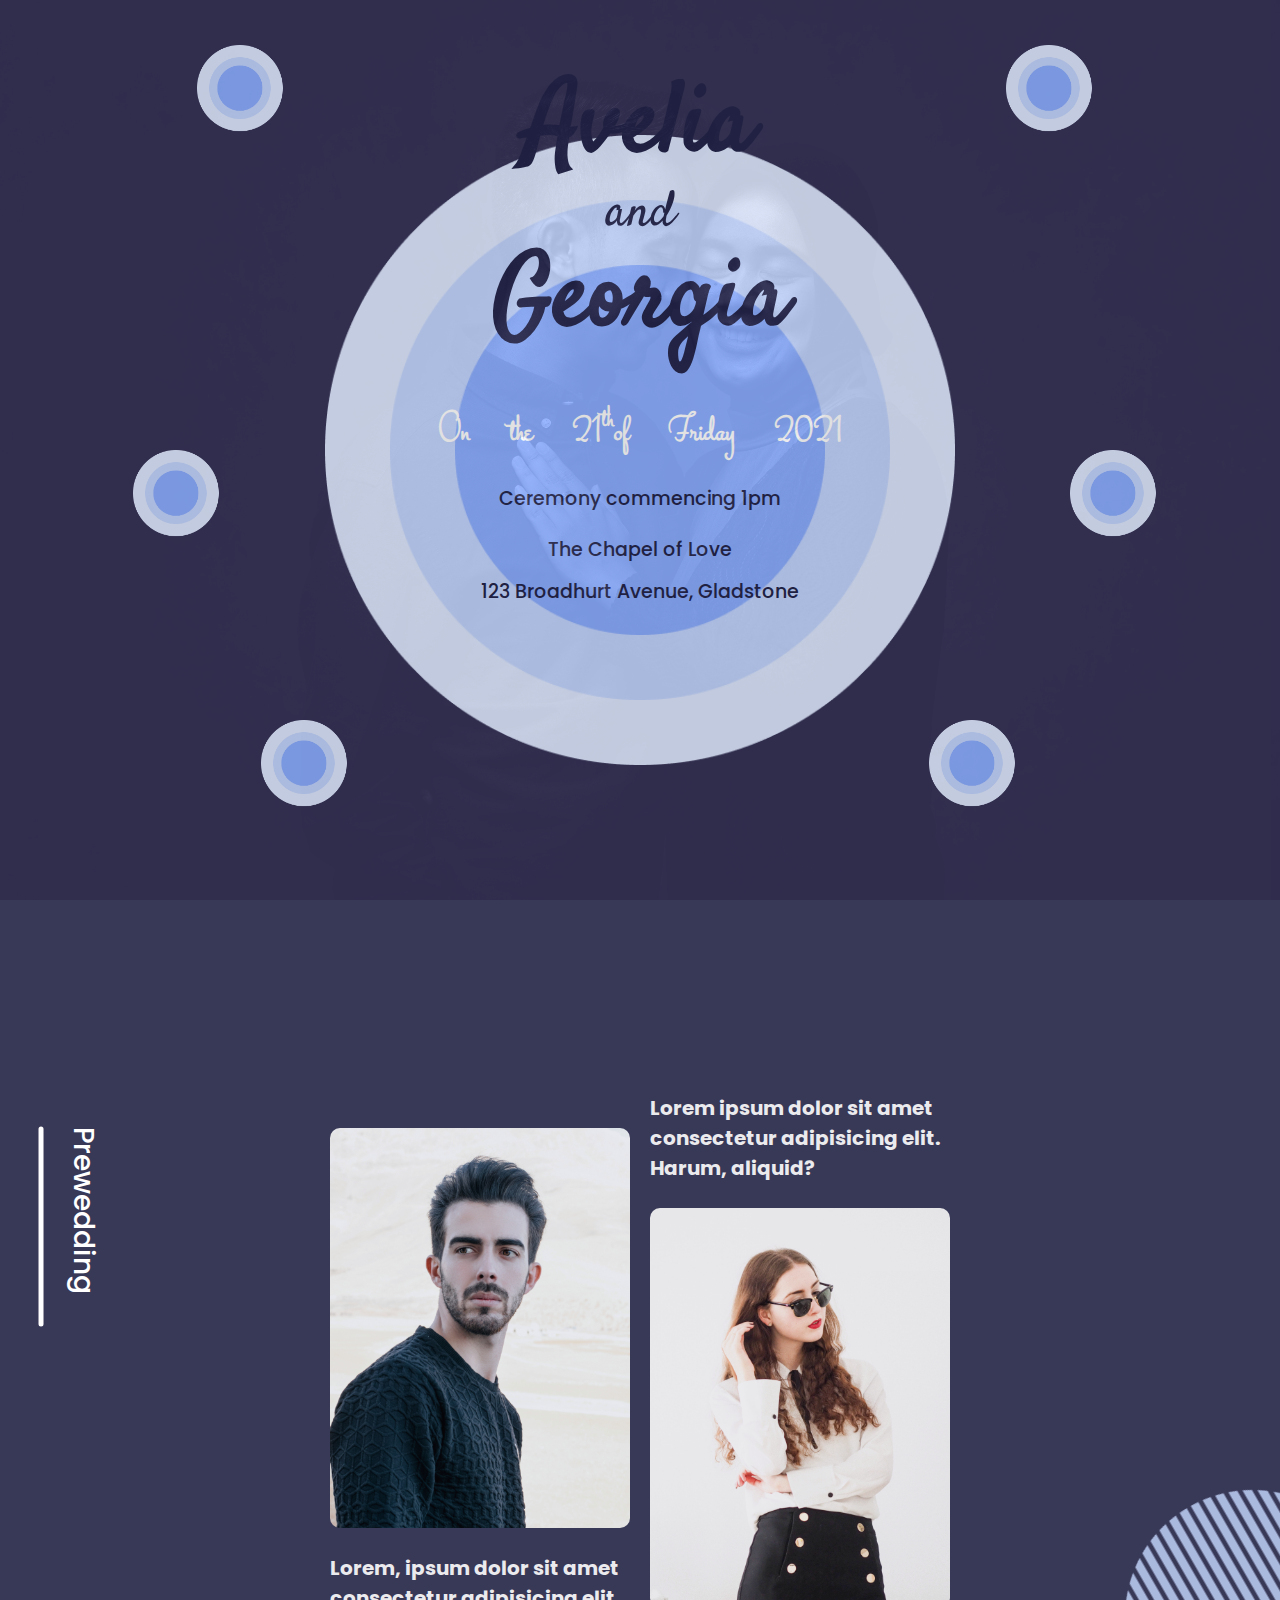
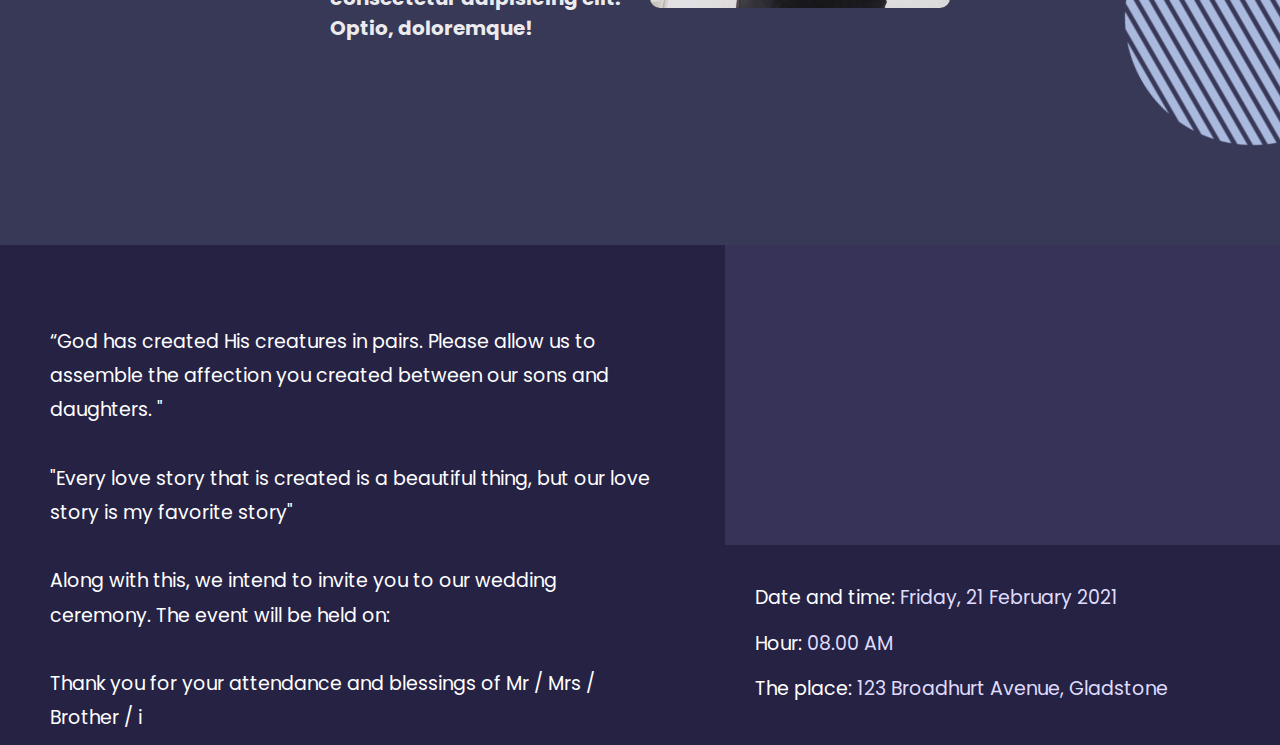
<file: index.html>
<!DOCTYPE html>
<html lang="en">

<head>
    <meta http-equiv="Content-Type" content="text/html; charset=UTF-8">
    <meta http-equiv="X-UA-Compatible" content="IE=edge">
    <meta name="viewport" content="width=device-width, initial-scale=1.0, user-scalable=0, minimal-ui">
    <meta name="author" content="huda developer">
    <title>Undangan pernikahan - online</title>
    <link rel="preconnect" href="https://fonts.gstatic.com">
    <link href="https://fonts.googleapis.com/css2?family=Stalemate&display=swap" rel="stylesheet">
    <link href="https://fonts.googleapis.com/css2?family=Satisfy&display=swap" rel="stylesheet">
    <link
        href="https://fonts.googleapis.com/css2?family=Poppins:ital,wght@0,100;0,200;0,300;0,400;0,500;0,600;0,700;0,800;0,900;1,100;1,200;1,300;1,400;1,500;1,600;1,800;1,900&display=swap"
        rel="stylesheet">
    <link rel="stylesheet" href="style.css">
    <link rel="stylesheet" href="https://cdnjs.cloudflare.com/ajax/libs/animate.css/4.1.1/animate.min.css" />
</head>

<body>

    <div class="wrap-btn">
        <button class="btn">card mode</button>
    </div>
    <section class="sec2">
        <div class="card card1" style="opacity: 0.87;">
            <div class="nama animate__animated animate__jackInTheBox">
                <h1>Avelia</h1>
                <span>and</span>
                <h1>Georgia</h1>
                <p class="on">On the 21<sup>th</sup>of Friday 2021</p>
                <small>Ceremony commencing 1pm</small>

                <h4>The Chapel of Love</h4>
                <h4>123 Broadhurt Avenue, Gladstone</h4>
            </div>

            <div class="cr cr1"></div>
            <div class="cr cr2"></div>
            <div class="cr cr3"></div>

            <div class="list-crs">
                <div class="crs cs1 animate__animated animate__zoomIn"></div>
                <div class="crs cs2 animate__animated animate__zoomIn"></div>
                <div class="crs cs3 animate__animated animate__zoomIn"></div>
                <div class="crs cs4 animate__animated animate__zoomIn"></div>
                <div class="crs cs5 animate__animated animate__zoomIn"></div>
                <div class="crs cs6 animate__animated animate__zoomIn"></div>
            </div>

        </div>
    </section>
    <section class="sec1 sec">
        <div class="decoration dc1"></div>
        <div class="card card2">
            <div class="preweed">
                <h4>Prewedding</h4>
            </div>
            <div class="wrap-face">
                <div class="faces">
                    <div class="face-text ft1">Lorem, ipsum dolor sit amet consectetur adipisicing elit. Optio,
                        doloremque!</div>
                    <div class="face fc1 face1"></div>
                </div>
                <div class="faces faces2">
                    <div class="face face2"></div>
                    <div class="face-text ft2">Lorem ipsum dolor sit amet consectetur adipisicing elit. Harum, aliquid?
                    </div>
                </div>
            </div>
        </div>
    </section>
    <section class="sec1 sec4">
        <div class="card card2">
            <div class="wrap-face">
                <div class="pre">
                    <h3>Preweeding</h3>
                </div>
                <div class="faces3">
                    <div class="face face1a"></div>
                    <div class="face face2a"></div>
                </div>
                <div class="faces-text3">
                    <p>
                        Lorem ipsum dolor sit amet, consectetur adipisicing elit.
                        Excepturi sapiente minima quas necessitatibus similique 
                        inventore quos laudantium nostrum vel aliquid culpa asperiores 
                        eum eos at unde nemo, nobis dolore aperiam?
                    </p>
                </div>
            </div>
        </div>
    </section>
    <section class="sec3">
        <div class="card3">
            <div class="sc1">
                <p class="p p1">
                    “God has created His creatures in pairs. Please allow us to assemble the affection you created
                    between our sons and daughters. "
                    <br>
                    <br>
                    <span class="textHidden">
                        "Every love story that is created is a beautiful thing, but our love story is my favorite story"
                        <br>
                        <br>
                    </span>
                    Along with this, we intend to invite you to our wedding ceremony. The event will be held on:
                    <br>
                    <br>


                    Thank you for your attendance and blessings of Mr / Mrs / Brother / i
                </p>
            </div>
            <div class="sc2">
                <div class="sc2-map">
                    <iframe
                        src="https://www.google.com/maps/embed?pb=!1m18!1m12!1m3!1d14597.432386106555!2d151.23921212732722!3d-23.84141462597587!2m3!1f0!2f0!3f0!3m2!1i1024!2i768!4f13.1!3m3!1m2!1s0x6bc27489ada17a29%3A0x500eef17f210e60!2sGladstone%20Queensland%204680%2C%20Australia!5e0!3m2!1sid!2sid!4v1613984252642!5m2!1sid!2sid"
                        height="450" style="border:0;" allowfullscreen="" loading="lazy"></iframe>
                </div>
                <div class="sc2-text">
                    <p class="p p2">
                        Date and time: <span class="text-val">Friday, 21 February 2021</span>
                        <br>
                        Hour: <span class="text-val">08.00 AM</span>
                        <br>
                        The place: <span class="text-val">123 Broadhurt Avenue, Gladstone</span>
                    </p>
                </div>
            </div>
        </div>
    </section>

    <script type="text/javascript" src="vanilla-tilt.js"></script>
    <script>
        VanillaTilt.init(document.querySelectorAll(".crs"), {
            max: 25,
            speed: 400
        });
        document.querySelector('.btn').addEventListener('click', () => {
            document.querySelector('.card1').classList.toggle('minify')
            document.querySelector('.card2').classList.toggle('minify')
            document.querySelector('.card3').classList.toggle('minify')
            document.querySelector('.list-crs').classList.toggle('hidden')
            document.querySelector('.sc1').classList.toggle('hidden')
            document.querySelector('.preweed').classList.toggle('hidden')
            document.querySelector('.dc1').classList.toggle('hidden')
        })
    </script>
</body>

</html>
</file>
<file: style.css>
/* default */

body {
    margin: 0;
    display: block;
    align-items: center;
    justify-content: center;
    padding: 0;
    overflow-x: hidden;
}

::-webkit-scrollbar {
    width: 10px;
}

/* section 1 ====================================================*/ 

.sec1, .sec2 {
    position: relative;
    height: 100vh;
    width: 100vw;
    overflow: hidden;
}

.sec1 {
    background-color: #0B0B0B;
    height: 105vh;
}

.sec2 {
    display: flex;
    background-image: url('./images/pw2.jpg');
    justify-content: center;
    align-items: center;
    background-size: cover;
    background-attachment: fixed;
}

.card {
    position: relative;
    width: 100vw;
    margin: auto;
    display: flex;
    align-items: center;
    justify-content: center;
    transition: 0.4s;
    height: 100%;
    background-color: rgb(55, 51, 88);
    padding-bottom: 30px;
}

.card2 {
    background-color: rgba(70, 70, 110, 0.767);
}

.card3 {
    background-color: rgba(70, 70, 110, 0.767);
    position: relative;
    width: 100vw;
    margin: auto;
    display: flex;
    align-items: center;
    justify-content: center;
    transition: 0.4s;
    overflow: hidden;
    height: 100%;
    background-color: rgb(55, 51, 88);
    padding-bottom: 30px;
}

.wrap-btn {
    position: absolute;
    top: 0;
    z-index: 999;
    right: -10px;
    display: flex;
    justify-content: space-between;
    width: max-content;
}

.btn {
    position: relative;
    width: max-content;
    height: 50px;
    border-radius: 0 0 0 8px;
    margin: 0 10px;
    text-align: center;
    border: none;
    outline: none;
    font-weight: bold;
    transition: 0.3s;
    font-family: 'Poppins', sans-serif;
    font-size: 20px;
    color: rgb(255, 255, 255);
    background-color: rgb(105, 138, 246);
}

.btn:hover {
    cursor: pointer;
    filter: brightness(90%);
    transition: 0.3s;
}

.btn:active {
    cursor: pointer;
    margin-top: -4px;
    transition: 0.3s;
}

.nama {
    position: absolute;
    top: 50px;
    font-family: 'Satisfy', cursive;
    color: rgb(36, 37, 75);
    font-size: 50px;
    line-height: 0.4em;
    text-align: center;
    animation: nm 1.6s 1.7s ease-in-out;
    z-index: 4;
}

.on {
    font-family: 'Stalemate', cursive;
    font-weight: bold;
    color: white;
    margin-top: 100px;
    font-size: 40px;
    word-spacing: 0.8em;
}

small {
    font-family: 'Poppins', sans-serif;
    font-size: 19px;
    font-weight: 500;
}

h4 {
    margin-top: 40px;
    font-family: 'Poppins', sans-serif;
    font-size: 19px;
    font-weight: 500;
    line-height: 0.1em;
}

h3 {
    font-family: 'Poppins', sans-serif;
    margin-top: 10px;
    font-size: 19px;
    font-weight: 500;
}

.crs {
    width: 60px;
    height: 60px;
    background-size: contain;
    background-position: center;
    background-repeat: no-repeat;
    z-index: 9;
    transition: 0.4s;
    background-image: url('./images/cr.png');
}

.hidden {
    display: none;
}

.cs1 {
    position: absolute;
    top: 5vh;
    left: 15vw;
    width: 100px;
    height: 100px;
    transition: 0.4s;
}
.cs2 {
    position: absolute;
    top: 50vh;
    left: 10vw;
    transition: 0.4s;
    width: 100px;
    height: 100px;
}
.cs3 {
    position: absolute;
    top: 80vh;
    left: 20vw;
    width: 100px;
    transition: 0.4s;
    height: 100px;
}
.cs4 {
    position: absolute;
    top: 5vh;
    right: 14vw;
    width: 100px;
    height: 100px;
    transition: 0.4s;
}
.cs5 {
    position: absolute;
    top: 50vh;
    right: 9vw;
    width: 100px;
    transition: 0.4s;
    height: 100px;
}
.cs6 {
    position: absolute;
    top: 80vh;
    right: 20vw;
    transition: 0.4s;
    width: 100px;
    height: 100px;
}

@keyframes nm {
    from {

    }
    to {

    }
}

.cr {
    width: auto;
    height: auto;
    background-size: contain;
    background-position: center;
    background-repeat: no-repeat;
    background-image: url('./images/cr.png');
}

.cr1, .cr2, .cr3 {
    position: absolute;
}


.cr1 {
   background-image: url('./images/cr1.png');
   width: 630px;
   animation: cr1 1s ease-out;
   height: 630px;
}

@keyframes cr1 {
    from {
        transform: scale(0);
    }
    to {
        transform: scale(1);
    }
}

.cr2 {
    background-image: url('./images/cr2.png');
    width: 500px;
    animation: cr2 1.5s ease-in;
    height: 500px;
    z-index: 2;
}

@keyframes cr2 {
    from {
        transform: scale(0);
    }
    to {
        transform: scale(1);
    }
}

.cr3 {
    background-image: url('./images/cr3.png');
    width: 370px;
    animation: cr3 2s ease-in;
    height: 370px;
    z-index: 3;
}

@keyframes cr3 {
    from {
        transform: scale(0);
    }
    to {
        transform: scale(1);
    }
}

.minify {
    position: relative;
    transition: 0.4s;
    width: 50vw;
    display: flex;
    align-items: center;
    transform: scale(0.95);
    justify-content: center;
    transition: 0.4s;
    height: 100vh;
    background-color: rgb(177, 185, 253);
    transform-style: preserve-3d;
    transform: perspective(500px);
}

@media screen and (max-width: 576px) {
    body {
        overflow: auto;
    }
    .card {
        height: 700px;
        padding: 30px;
    }
    .btn {
        display: none;
    }
    .crs {
        display: none;
    }
}


/* section 2 ==================================================== */

.wrap-face {
    display: flex;
    flex: wrap;
    flex-wrap: wrap;
    flex-direction: row;
    justify-content: space-around;
}

.faces {
    position: relative;
    width: max-content;
    height: max-content;
    opacity: 0.9;
    margin: 10px;
    display: flex;
    border-radius: 10px;
}

.faces3 {
    position: relative;
    width: 100vw;
    height: max-content;
    opacity: 0.9;
    justify-content: center;
    padding: 0;
    align-items: center;
    margin: 0px;
    background-color: #fff;
    display: flex;
    flex-direction: row;
    border-radius: 10px;
}

.faces3 .face {
    height: 290px;
    width: 290px;
    margin: 10px;
    border-radius: 200px;
}

.face {
    width: 300px;
    border-radius: 10px;
    height: 100%;
}

.face-text {
    position: absolute;
    color: white;
    font-family: 'Poppins', sans-serif;
    font-weight: bold;
    font-size: 20px;
}

.ft1 {
    bottom: -115px;
    z-index: 3;
}

.ft2 {
    top: -45px;
}

.faces:hover .face {
    transition: 0.3s;
    -webkit-transform: scale(1.08);
    transform: scale(1.08);
}

.face1 {
    background-position: center;
    margin-top: -10px;
    background-size: cover;
    background-image: url('./images/fo1.jpg');
    height: 400px;
}

.face1a {
    background-position: center;
    background-size: cover;
    background-image: url('./images/fo1.jpg');
    height: 400px;
}

.preweed {
    position: absolute;
    z-index: 2;
    font-weight: bold;
    transform: rotate(90deg);
    color: white;
    top: 270px;
    left: 0;
    font-family: 'Poppins', sans-serif;
}

.preweed h4 {
    font-size: 28px;
}

.preweed::after {
    position: absolute;
    content: '';
    width: 200px;
    height: 5px;
    background-color: #fff;
    border-radius: 10px;
}

.face2 {
    background-position: center;    
    margin-top: 70px;
    background-size: cover;
    background-image: url('./images/fo2.jpg');
    height: 400px;
}

.face2a {
    background-position: center;  
    background-size: cover;
    background-image: url('./images/fo2.jpg');
    height: 400px;
}

.dc1 {
    position: absolute;
    width: 255px;
    height: 255px;
    bottom: 100px;
    right: -100px;
    z-index: 3;
    background-position: center;
    background-size: cover;
    transform: rotate(-30deg);
    background-repeat: no-repeat;
    background-image: url('./images/lines2.png');
}

/* section 3 ====================================================*/

.sec3 {
    display: flex;
    justify-content: center;
    align-items: center;
    width: 100vw;
    overflow: hidden;
    background-color: #0B0B0B;
    height: max-content;
}

.sec3 div {
    height: 470px;
    float: 1;
    color: white;
}

.sec3 .sc1 {
    background-color: rgb(38, 34, 68);
    line-height: 1.4em;
    padding: 50px;
}

.sec3 .p {
    font-family: 'Poppins', sans-serif;
    margin-top: 80px;
    font-size: 19px;
    width: 98%;
    line-height: 1.8em;
}

.sec3 .p2 {
    line-height: 2.4em;
    margin-top: 0px;
    font-family: 'Poppins', sans-serif;
}

.text-val {
    color: rgb(223, 220, 253)
}

.sc1 {
    width: 900px;
}
.sc2 {
    display: block;
    width: 800px;
    height: 100%;
    color: black;
    position: relative;
}

.sc2-text {
    background-color: rgb(38, 34, 68);
    color: white;
    padding: 30px;
}

.sc2 p {
    color: white;
    font-size: 20px;
    z-index: 2;
}

.sc2 div {
    width: 100%;
    height: 300px;
    float: 1;
    overflow: hidden;
}

iframe {
    width: 100%;
}

.sec4 {
    display: none;
}

@media screen and (min-width: 640px) and (max-width: 1100px) {
    .dc1 {
        display: none;
    }   

    .sec4 {
        display: block;
    }

    .preweed {
        display: none;
    }

    .sec2 {
        height: 100vh;
    }
    .faces3 {
        position: relative;
        width: 100%;
        background-color: transparent;
        left: 0px;
    }

    .faces3 .face {
        transform: scale(0.8);
        margin: 0;
    }
    
    .sec {
        display: none;
    }
    
    .faces-text3 {
        position: relative;
        color: white;
        left: 0px;
        font-family: 'Poppins', sans-serif;
        text-align: center;
        width: 90vw;
        font-size: 19px;
    }
    
    .pre h3 {
        position: relative;
        color: white;
        left: 0px;
        font-family: 'Poppins', sans-serif;
        text-align: center;
        width: 100vw;
        font-size: 33px;
    }

    .card3 {
        padding-bottom: max-content;
    }

    .textHidden {
        display: none
    }
}

@media screen and (max-width: 1300px) {
    .btn {
        display: none;
    }
}

@media screen and (max-width: 640px) {
    body {
        overflow-x: hidden;
    }

    .sec4 {
        display: block;
    }

    .crs {
        display: none;
    }

    .preweed {
        display: none;
    }

    .dc1 {
        display: none;
    }

    .sc1 {
        display: none;
    }

    .sc2 {
        padding-bottom: 70px;
    }

    .sec2 {
        background-position: center;
        height: max-content;
    }

    .sec1 {
        height: max-content;
    }

    .card2 {
        padding-top: 70px;
    }

    .ft1 {
        display: none;
    }
    
    .p2 {
        width: 100%;
    }
    
    .faces3 {
        position: relative;
        width: 100%;
        background-color: transparent;
        left: -25px;
    }

    .faces3 .face {
        transform: scale(0.8);
        margin: 0;
    }
    
    .sec {
        display: none;
    }
    
    .faces-text3 {
        position: relative;
        color: white;
        left: -30px;
        font-family: 'Poppins', sans-serif;
        text-align: center;
        width: 100vw;
        font-size: 19px;
    }
    
    .pre h3 {
        position: relative;
        color: white;
        left: -30px;
        font-family: 'Poppins', sans-serif;
        text-align: center;
        width: 100vw;
        font-size: 33px;
    }
    
    .card3 {
        padding-bottom: 75px;
    }

    .textHidden {
        display: none;
    }
}
</file>
